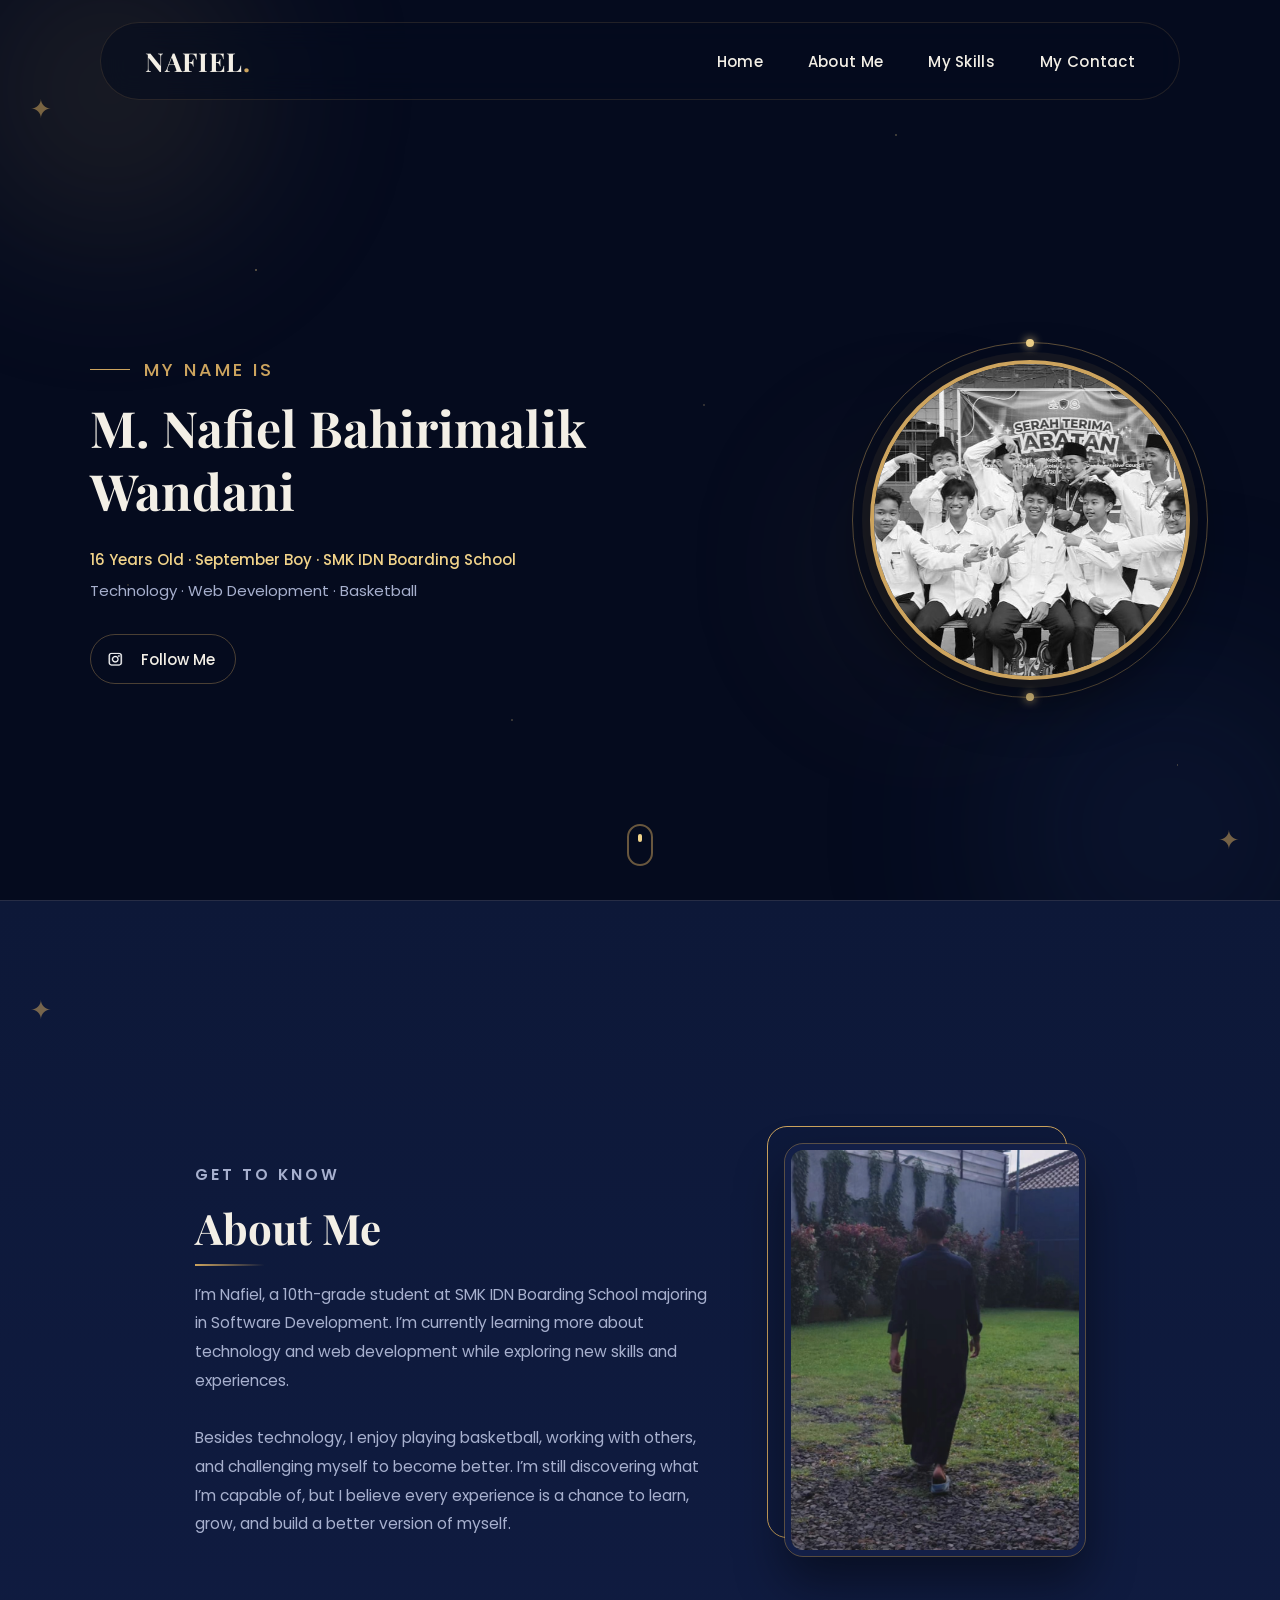
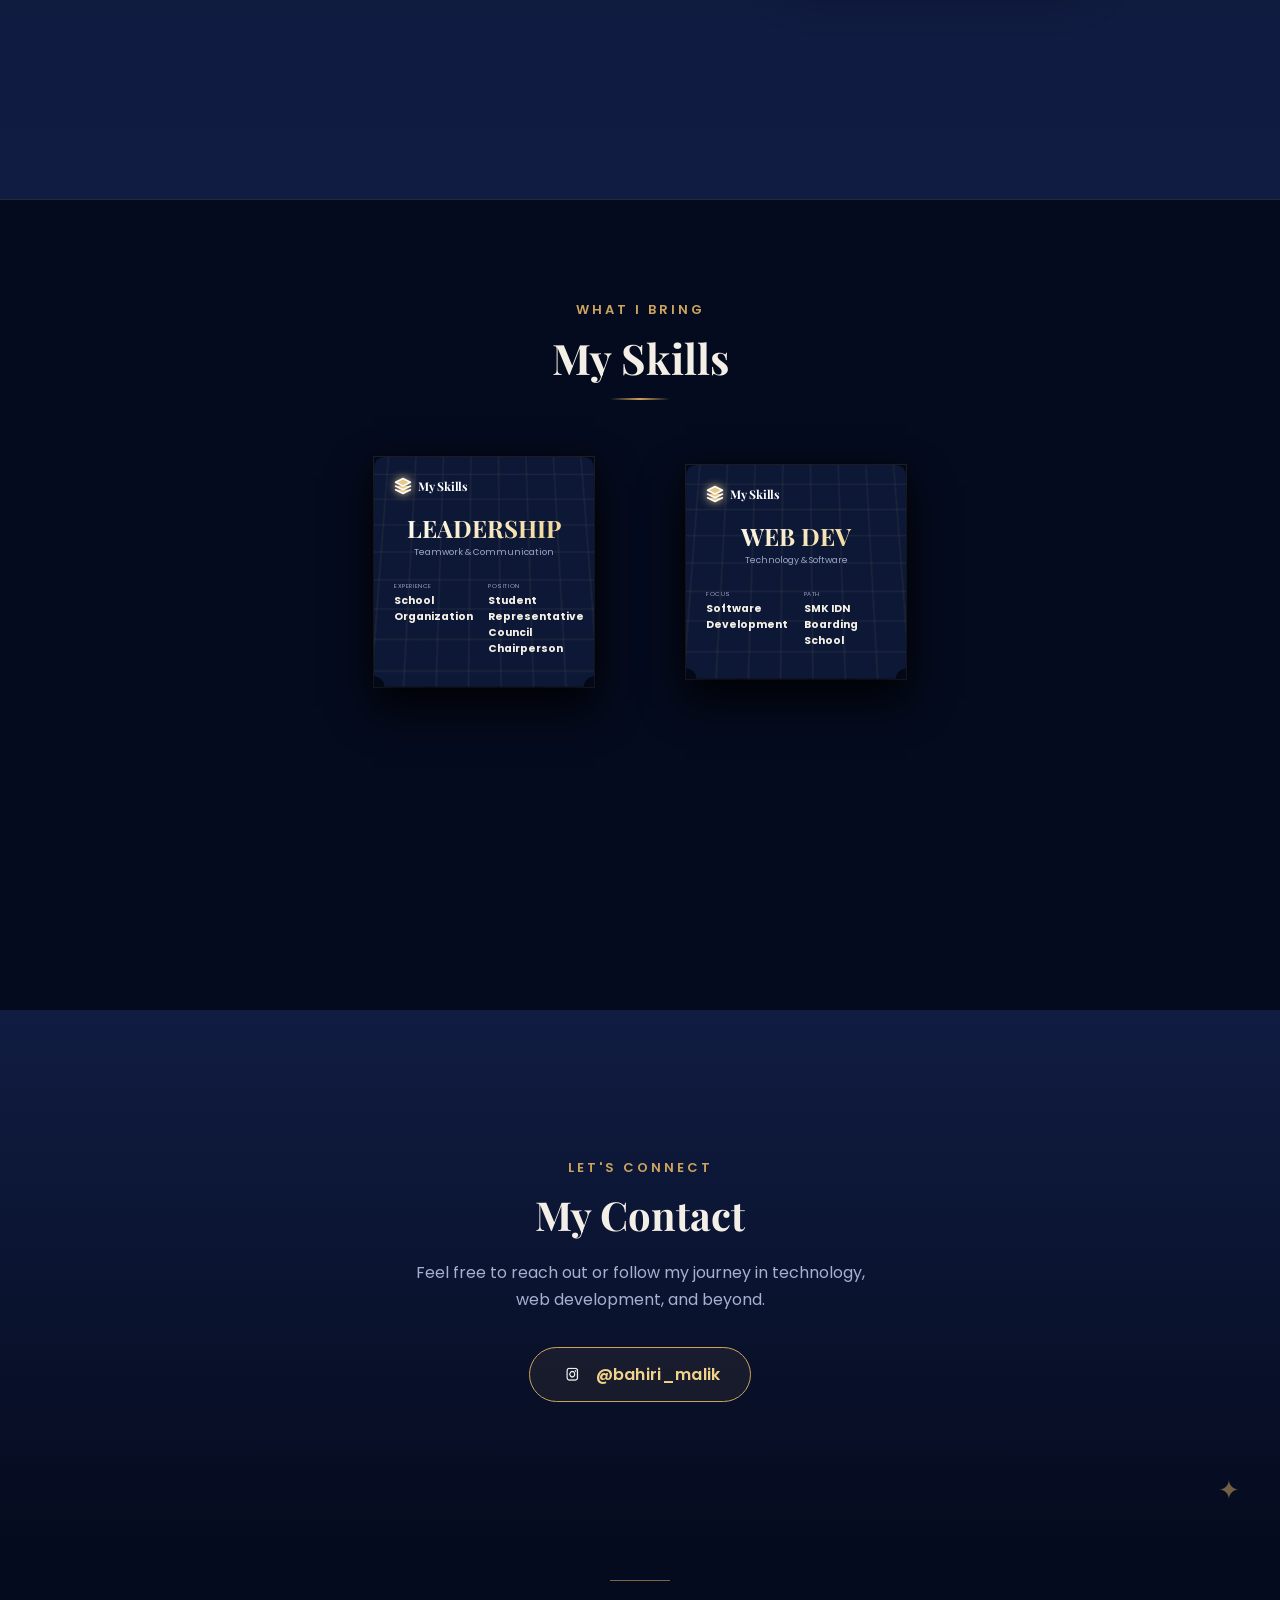
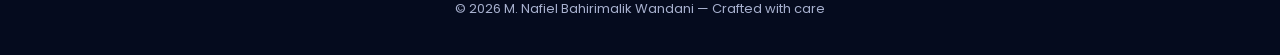
<file: index.html>
<!DOCTYPE html>
<html lang="en">
<head>
<meta charset="UTF-8">
<meta name="viewport" content="width=device-width, initial-scale=1.0">
<title>Nafiel's Portfolio</title>
<link rel="stylesheet" href="one.css">
<link href="https://unpkg.com/aos@2.3.1/dist/aos.css" rel="stylesheet">
<link rel="preconnect" href="https://fonts.googleapis.com">
<link rel="preconnect" href="https://fonts.gstatic.com" crossorigin>
<link href="https://fonts.googleapis.com/css2?family=Playfair+Display:ital,wght@0,500;0,600;0,700;1,600&family=Poppins:wght@300;400;500;600;700&display=swap" rel="stylesheet">
</head>
<body>

<!-- decorative floating particles -->
<div class="bg-decor" aria-hidden="true">
  <span class="orb orb-a"></span>
  <span class="orb orb-b"></span>
  <span class="orb orb-c"></span>
  <div class="stars"></div>
</div>

<nav class="navbar">
  <a href="#awal" class="brand">NAFIEL<span class="brand-dot">.</span></a>

  <button class="burger" id="burger" aria-label="Toggle menu" aria-expanded="false">
    <span></span><span></span><span></span>
  </button>

  <div class="menu" id="menu">
    <ul>
      <li><a href="#awal">Home</a></li>
      <li><a href="#about-me">About Me</a></li>
      <li><a href="#skills">My Skills</a></li>
      <li><a href="#contact">My Contact</a></li>
    </ul>
  </div>
</nav>
<div class="menu-overlay" id="menuOverlay"></div>

<!-- section awalan -->
<section id="awal" class="awalan">
  <span class="ornament ornament-tl" aria-hidden="true">&#10022;</span>
  <span class="ornament ornament-br" aria-hidden="true">&#10022;</span>

  <div class="first container" data-aos="fade-up" data-aos-anchor-placement="top-center" data-aos-duration="1200">

    <div class="hero-text" data-aos="fade-right" data-aos-duration="1200">
      <h2 class="eyebrow"><span class="line"></span>My name is</h2>
      <h1>M. Nafiel Bahirimalik Wandani</h1>

      <div class="list">
        <p class="min">16 Years Old &middot; September Boy &middot; SMK IDN Boarding School</p>
        <p>Technology &middot; Web Development &middot; Basketball</p>
      </div>

      <div class="ig">
        <a href="https://www.instagram.com/bahiri_malik/" target="_blank" rel="noopener">
          <img src="ig.png" alt="Instagram">
          <span>Follow Me</span>
        </a>
      </div>
    </div>

    <div class="pic" data-aos="zoom-in" data-aos-duration="1400">
      <div class="pic-ring"></div>
      <img src="my.jpeg" alt="Profile Picture">
    </div>

  </div>

  <a href="#about-me" class="scroll-cue" aria-label="Scroll down">
    <span></span>
  </a>
</section>
<!-- end section awal -->

<!-- section about me -->
<section id="about-me" class="about-me">
  <span class="ornament ornament-tl" aria-hidden="true">&#10022;</span>

  <div class="abouttext" data-aos="fade-up" data-aos-duration="1000">
    <p class="section-tag">Get To Know</p>
    <h1>About Me</h1>
    <p>I&rsquo;m Nafiel, a 10th-grade student at SMK IDN Boarding School majoring in Software Development. I&rsquo;m currently learning more about technology and web development while exploring new skills and experiences.
    <br><br>
    Besides technology, I enjoy playing basketball, working with others, and challenging myself to become better. I&rsquo;m still discovering what I&rsquo;m capable of, but I believe every experience is a chance to learn, grow, and build a better version of myself.</p>
  </div>

  <div class="aboutimg" data-aos="fade-left" data-aos-duration="1200">
    <div class="frame-decor"></div>
    <img src="me.png" alt="About Me">
  </div>
</section>
<!-- end section about me -->

<!-- skill section -->
<section id="skills" class="skills">
  <p class="section-tag" data-aos="fade-up">What I Bring</p>
  <h2 data-aos="fade-up" data-aos-delay="100">My Skills</h2>

  <div class="card">

    <div class="ticket-canvas" data-aos="fade-up" data-aos-delay="150">
      <div class="ticket-wrapper">
        <div class="ticket">
          <div class="t-main">
            <div class="t-content">
              <div class="t-header">
                <div class="t-logo">
                  <svg viewBox="0 0 24 24">
                    <path d="M12 2L2 7l10 5 10-5-10-5zM2 17l10 5 10-5M2 12l10 5 10-5"
                      stroke="currentColor" stroke-width="2" stroke-linecap="round" stroke-linejoin="round"></path>
                  </svg>
                  My Skills
                </div>
              </div>
              <div class="t-title">Leadership</div>
              <div class="t-subtitle">Teamwork &amp; Communication</div>
              <div class="t-details">
                <div class="t-detail-item">
                  <span class="t-label">Experience</span><span class="t-value">School Organization</span>
                </div>
                <div class="t-detail-item">
                  <span class="t-label">Position</span><span class="t-value">Student Representative Council Chairperson</span>
                </div>
              </div>
            </div>
          </div>
        </div>
      </div>
    </div>

    <div class="ticket-canvas" data-aos="fade-up" data-aos-delay="300">
      <div class="ticket-wrapper">
        <div class="ticket">
          <div class="t-main">
            <div class="t-content">
              <div class="t-header">
                <div class="t-logo">
                  <svg viewBox="0 0 24 24">
                    <path d="M12 2L2 7l10 5 10-5-10-5zM2 17l10 5 10-5M2 12l10 5 10-5"
                      stroke="currentColor" stroke-width="2" stroke-linecap="round" stroke-linejoin="round"></path>
                  </svg>
                  My Skills
                </div>
              </div>
              <div class="t-title">Web Dev</div>
              <div class="t-subtitle">Technology &amp; Software</div>
              <div class="t-details">
                <div class="t-detail-item">
                  <span class="t-label">Focus</span><span class="t-value">Software Development</span>
                </div>
                <div class="t-detail-item">
                  <span class="t-label">Path</span><span class="t-value">SMK IDN Boarding School</span>
                </div>
              </div>
            </div>
          </div>
        </div>
      </div>
    </div>

  </div>
</section>
<!-- end skill section -->

<!-- contact section -->
<section id="contact" class="contact">
  <span class="ornament ornament-br" aria-hidden="true">&#10022;</span>
  <p class="section-tag" data-aos="fade-up">Let's Connect</p>
  <h2 data-aos="fade-up" data-aos-delay="100">My Contact</h2>
  <p class="contact-text" data-aos="fade-up" data-aos-delay="150">
    Feel free to reach out or follow my journey in technology, web development, and beyond.
  </p>
  <a href="https://www.instagram.com/bahiri_malik/" target="_blank" rel="noopener" class="contact-btn" data-aos="fade-up" data-aos-delay="250">
    <img src="ig.png" alt="Instagram">
    <span>@bahiri_malik</span>
  </a>
</section>
<!-- end contact section -->

<footer class="footer">
  <div class="footer-line"></div>
  <p>&copy; <span id="year"></span> M. Nafiel Bahirimalik Wandani &mdash; Crafted with care</p>
</footer>

<script src="https://unpkg.com/aos@2.3.1/dist/aos.js"></script>
<script>
  if (typeof AOS !== 'undefined') {
    AOS.init({ once: true });
  }

  // mobile menu toggle
  const burger = document.getElementById('burger');
  const menu = document.getElementById('menu');
  const overlay = document.getElementById('menuOverlay');

  function setMenu(isOpen) {
    menu.classList.toggle('open', isOpen);
    burger.classList.toggle('open', isOpen);
    overlay.classList.toggle('open', isOpen);
    burger.setAttribute('aria-expanded', isOpen);
    document.body.style.overflow = isOpen ? 'hidden' : '';
  }

  burger.addEventListener('click', () => setMenu(!menu.classList.contains('open')));
  overlay.addEventListener('click', () => setMenu(false));
  menu.querySelectorAll('a').forEach(a => a.addEventListener('click', () => setMenu(false)));
  window.addEventListener('keydown', (e) => { if (e.key === 'Escape') setMenu(false); });

  // navbar shrink on scroll
  const nav = document.querySelector('.navbar');
  window.addEventListener('scroll', () => {
    nav.classList.toggle('scrolled', window.scrollY > 30);
  });

  document.getElementById('year').textContent = new Date().getFullYear();
</script>
</body>
</html>
</file>
<file: one.css>
:root{
  --navy-deep: #050b1e;
  --navy: #0a1330;
  --navy-mid: #101c42;
  --navy-panel: #0d1838;
  --navy-panel-2: #131f47;
  --gold: #cda45e;
  --gold-bright: #f1d38a;
  --gold-soft: #a98a5b;
  --text: #f3efe6;
  --text-muted: #a7b0ce;
  --serif: 'Playfair Display', serif;
  --sans: 'Poppins', sans-serif;
}

*{
  margin: 0;
  padding: 0;
  box-sizing: border-box;
  scroll-behavior: smooth;
}

html{ scroll-padding-top: 80px; max-width: 100%; overflow-x: hidden; }

body{
  background: var(--navy-deep);
  font-family: var(--sans);
  color: var(--text);
  overflow-x: hidden;
  max-width: 100%;
  position: relative;
}

::selection{
  background: var(--gold);
  color: var(--navy-deep);
}

a{ color: inherit; }

/* ---------- SCROLLBAR ---------- */
::-webkit-scrollbar{ width: 10px; }
::-webkit-scrollbar-track{ background: var(--navy-deep); }
::-webkit-scrollbar-thumb{ background: linear-gradient(var(--gold-soft), var(--gold)); border-radius: 10px; }

/* ---------- BACKGROUND DECORATION ---------- */
.bg-decor{
  position: fixed;
  inset: 0;
  z-index: 0;
  overflow: hidden;
  pointer-events: none;
}
.orb{
  position: absolute;
  border-radius: 50%;
  filter: blur(90px);
  opacity: 0.35;
  animation: float 16s ease-in-out infinite;
}
.orb-a{
  width: 420px; height: 420px;
  background: radial-gradient(circle, rgba(205,164,94,0.55), transparent 70%);
  top: -120px; left: -100px;
  animation-duration: 20s;
}
.orb-b{
  width: 500px; height: 500px;
  background: radial-gradient(circle, rgba(46,74,140,0.65), transparent 70%);
  bottom: -180px; right: -140px;
  animation-duration: 24s;
  animation-delay: -6s;
}
.orb-c{
  width: 320px; height: 320px;
  background: radial-gradient(circle, rgba(205,164,94,0.3), transparent 70%);
  top: 45%; left: 60%;
  animation-duration: 18s;
  animation-delay: -3s;
}
@keyframes float{
  0%, 100%{ transform: translate(0,0) scale(1); }
  50%{ transform: translate(30px,-40px) scale(1.08); }
}
.stars{
  position: absolute;
  inset: 0;
  background-image:
    radial-gradient(1.5px 1.5px at 20% 30%, rgba(241,211,138,0.6), transparent),
    radial-gradient(1.5px 1.5px at 70% 15%, rgba(241,211,138,0.45), transparent),
    radial-gradient(1px 1px at 85% 60%, rgba(241,211,138,0.5), transparent),
    radial-gradient(1.5px 1.5px at 40% 80%, rgba(241,211,138,0.4), transparent),
    radial-gradient(1px 1px at 10% 65%, rgba(241,211,138,0.5), transparent),
    radial-gradient(1.5px 1.5px at 55% 45%, rgba(241,211,138,0.35), transparent),
    radial-gradient(1px 1px at 92% 85%, rgba(241,211,138,0.45), transparent);
  background-size: 100% 100%;
  animation: twinkle 6s ease-in-out infinite alternate;
}
@keyframes twinkle{
  0%{ opacity: 0.5; }
  100%{ opacity: 1; }
}

section, .navbar, .footer{
  position: relative;
  z-index: 1;
}

/* ---------- ornaments ---------- */
.ornament{
  position: absolute;
  color: var(--gold);
  font-size: 26px;
  opacity: 0.55;
  animation: spin-slow 12s linear infinite;
  pointer-events: none;
}
.ornament-tl{ top: 90px; left: 30px; }
.ornament-br{ bottom: 40px; right: 40px; }
@keyframes spin-slow{
  from{ transform: rotate(0deg); }
  to{ transform: rotate(360deg); }
}

/* ---------- NAVBAR ---------- */
.navbar{
  display: flex;
  align-items: center;
  justify-content: space-between;
  padding: 18px 44px;
  height: 78px;
  background: rgba(5, 11, 30, 0.55);
  backdrop-filter: blur(14px);
  -webkit-backdrop-filter: blur(14px);
  border: 1px solid rgba(205,164,94,0.15);
  border-radius: 50px;
  color: var(--text);
  position: fixed;
  top: 22px;
  left: 50%;
  transform: translateX(-50%);
  width: min(1080px, 90%);
  z-index: 1000;
  transition: background 0.45s cubic-bezier(0.23,1,0.32,1),
              padding 0.45s cubic-bezier(0.23,1,0.32,1),
              top 0.45s cubic-bezier(0.23,1,0.32,1),
              box-shadow 0.45s ease;
}

.navbar.scrolled{
  top: 12px;
  padding: 12px 44px;
  background: rgba(5, 11, 30, 0.92);
  box-shadow: 0 16px 36px rgba(0,0,0,0.4);
}
.brand{
  font-size: 26px;
  font-weight: 700;
  color: var(--text);
  text-decoration: none;
  font-family: var(--serif);
  letter-spacing: 1px;
  transition: text-shadow 0.4s ease, letter-spacing 0.4s ease;
}
.brand:hover{
  letter-spacing: 1.5px;
  text-shadow: 0 0 18px rgba(241,211,138,0.45);
}
.brand-dot{ color: var(--gold); }

.menu ul{
  display: flex;
  gap: 45px;
  list-style: none;
}
.menu ul li a{
  color: var(--text);
  font-family: var(--sans);
  text-decoration: none;
  font-size: 15px;
  font-weight: 500;
  letter-spacing: 0.3px;
  position: relative;
  padding-bottom: 6px;
  transition: color 0.3s ease;
}
.menu ul li a::after{
  content: "";
  position: absolute;
  left: 0; bottom: 0;
  width: 0%;
  height: 2px;
  background: linear-gradient(90deg, var(--gold), var(--gold-bright));
  transition: width 0.35s ease;
}
.menu ul li a:hover{ color: var(--gold-bright); }
.menu ul li a:hover::after{ width: 100%; }

/* burger */
.burger{
  display: none;
  flex-direction: column;
  gap: 5px;
  background: transparent;
  border: none;
  cursor: pointer;
  z-index: 1100;
  padding: 6px;
  
}
.burger span{
  width: 26px;
  height: 2px;
  background: var(--gold-bright);
  border-radius: 2px;
  transition: transform 0.35s ease, opacity 0.35s ease;
}
.burger.open span:nth-child(1){ transform: translateY(7px) rotate(45deg); }
.burger.open span:nth-child(2){ opacity: 0; }
.burger.open span:nth-child(3){ transform: translateY(-7px) rotate(-45deg); }

/* ---------- HERO ---------- */
.awalan{
  min-height: 100vh;
  display: flex;
  align-items: center;
  padding-top: 140px;
  position: relative;
}
.container{ width: 100%; }
.first{
  display: flex;
  flex-wrap: wrap-reverse;
  align-items: center;
  justify-content: space-between;
  gap: 50px;
  max-width: 1200px;
  margin: 0 auto;
  padding: 60px 50px;
}
.hero-text{ max-width: 620px; }
.eyebrow{
  color: var(--gold);
  font-size: 18px;
  letter-spacing: 3px;
  text-transform: uppercase;
  font-weight: 500;
  display: flex;
  align-items: center;
  gap: 14px;
}
.eyebrow .line{
  width: 40px;
  height: 1px;
  background: var(--gold);
  display: inline-block;
}
.first h1{
  font-family: var(--serif);
  color: var(--text);
  font-size: clamp(30px, 4.4vw, 50px);
  margin-top: 14px;
  line-height: 1.25;
  font-weight: 700;
}
.list{
  color: var(--text-muted);
  margin-top: 26px;
}
.list p{ margin-bottom: 8px; font-size: 15px; }
.min{ color: var(--gold-bright); font-weight: 500; }

.pic{
  position: relative;
  width: 320px;
  height: 320px;
  display: flex;
  align-items: center;
  justify-content: center;
  flex-shrink: 0;
}
.pic-ring{
  position: absolute;
  inset: -18px;
  border-radius: 50%;
  border: 1px solid rgba(205,164,94,0.45);
  animation: spin-slow 18s linear infinite;
}
.pic-ring::before,
.pic-ring::after{
  content: "";
  position: absolute;
  width: 8px; height: 8px;
  border-radius: 50%;
  background: var(--gold-bright);
  box-shadow: 0 0 10px var(--gold-bright);
}
.pic-ring::before{ top: -4px; left: 50%; transform: translateX(-50%); }
.pic-ring::after{ bottom: -4px; left: 50%; transform: translateX(-50%); }
.pic img{
  width: 100%;
  height: 100%;
  border-radius: 50%;
  object-fit: cover;
  display: block;
  border: 4px solid var(--gold);
  box-shadow: 0 0 0 8px rgba(205,164,94,0.08), 0 20px 50px rgba(0,0,0,0.5);
  transition: transform 0.6s ease, box-shadow 0.6s ease;
  position: relative;
  z-index: 1;
}
.pic:hover img{
  transform: scale(1.05);
  box-shadow: 0 0 0 10px rgba(205,164,94,0.15), 0 0 40px rgba(241,211,138,0.4);
}

.ig{
  margin-top: 32px;
  display: flex;
  align-items: center;
  width: fit-content;
}
.ig a{
  display: flex;
  align-items: center;
  gap: 12px;
  text-decoration: none;
  padding: 10px 20px 10px 10px;
  border: 1px solid rgba(205,164,94,0.35);
  border-radius: 999px;
  transition: all 0.4s ease;
}
.ig img{ width: 28px; height: 28px; object-fit: contain; border-radius: 50%; }
.ig span{ color: var(--text); font-size: 15px; font-weight: 500; }
.ig a:hover{
  background: rgba(205,164,94,0.12);
  border-color: var(--gold);
  transform: translateX(6px);
}

.scroll-cue{
  position: absolute;
  bottom: 34px;
  left: 50%;
  transform: translateX(-50%);
  width: 26px;
  height: 42px;
  border: 2px solid rgba(205,164,94,0.5);
  border-radius: 20px;
  display: flex;
  justify-content: center;
  padding-top: 8px;
}
.scroll-cue span{
  width: 4px;
  height: 8px;
  border-radius: 3px;
  background: var(--gold-bright);
  animation: scroll-dot 1.8s ease-in-out infinite;
}
@keyframes scroll-dot{
  0%{ transform: translateY(0); opacity: 1; }
  70%{ transform: translateY(14px); opacity: 0; }
  100%{ opacity: 0; }
}

/* ---------- SECTION SHARED ---------- */
.section-tag{
  color: var(--gold);
  text-transform: uppercase;
  letter-spacing: 3px;
  font-size: 13px;
  font-weight: 600;
  margin-bottom: 10px;
}

/* ---------- ABOUT ---------- */
.about-me{
  display: flex;
  flex-wrap: wrap;
  justify-content: center;
  align-items: center;
  gap: 70px;
  background: linear-gradient(180deg, var(--navy-panel), var(--navy-mid));
  padding: 100px 50px;
  min-height: 100vh;
  border-top: 1px solid rgba(205,164,94,0.12);
  border-bottom: 1px solid rgba(205,164,94,0.12);
}
.abouttext{ color: var(--text); max-width: 520px; }
.abouttext h1{
  font-family: var(--serif);
  font-size: 42px;
  margin-bottom: 25px;
  position: relative;
  display: inline-block;
  font-weight: 700;
}
.abouttext h1::after{
  content: "";
  position: absolute;
  left: 0; bottom: -10px;
  width: 70px;
  height: 2px;
  background: linear-gradient(90deg, var(--gold), transparent);
}
.about-me p{
  line-height: 1.85;
  color: var(--text-muted);
  font-size: 15.5px;
}
.aboutimg{ position: relative; }
.frame-decor{
  position: absolute;
  top: -18px; left: -18px;
  width: 100%; height: 100%;
  border: 1px solid var(--gold);
  border-radius: 20px;
  z-index: 0;
  transition: transform 0.4s ease;
}
.aboutimg:hover .frame-decor{ transform: translate(-8px,-8px); }
.aboutimg img{
  position: relative;
  z-index: 1;
  border: solid var(--navy-panel-2) 6px;
  outline: 1px solid rgba(205,164,94,0.4);
  transition: transform 0.5s ease, box-shadow 0.5s ease;
  border-radius: 18px;
  height: auto;
  width: min(300px, 78vw);
  max-width: 100%;
  display: block;
  box-shadow: 0 25px 50px rgba(0,0,0,0.45);
}
.aboutimg:hover img{ transform: translate(6px, 6px); }

/* ---------- SKILLS ---------- */
.skills{
  display: flex;
  flex-direction: column;
  align-items: center;
  padding: 100px 20px;
  min-height: 90vh;
  text-align: center;
}
#skills > h2{
  font-family: var(--serif);
  font-size: 42px;
  color: var(--text);
  font-weight: 700;
  margin-bottom: 55px;
  position: relative;
}
#skills > h2::after{
  content: "";
  position: absolute;
  left: 50%;
  transform: translateX(-50%);
  bottom: -14px;
  width: 60px;
  height: 2px;
  background: linear-gradient(90deg, transparent, var(--gold), transparent);
}

.card{
  gap: 60px;
  display: flex;
  flex-wrap: wrap;
  justify-content: center;
  width: 100%;
}

/* ---------- TICKET CARD (navy/gold) ---------- */
.ticket-canvas{
  min-height: 100%;
  display: flex;
  align-items: center;
  justify-content: center;
  padding: 1em;
}
.ticket-wrapper{
  --t-bg: #0d1836;
  --t-bg-light: #13204a;
  --t-accent: #e8c987;
  --t-accent-glow: rgba(232,201,135,0.55);
  --t-text-main: #f5f1e6;
  --t-text-muted: #9aa4c4;
  font-size: 10px;
  perspective: 1000px;
  display: inline-block;
}
.ticket{
  position: relative;
  width: 22em;
  color: var(--t-text-main);
  font-family: var(--sans);
  transform-style: preserve-3d;
  transition: transform 0.6s cubic-bezier(0.23,1,0.32,1), box-shadow 0.6s ease;
  box-shadow: 0 20px 40px rgba(0,0,0,0.7), 0 0 0 1px rgba(232,201,135,0.12);
  background: transparent;
  filter: drop-shadow(0px 0px 10px rgba(0,0,0,0.4));
}
.ticket-wrapper:hover .ticket{
  transform: rotateX(5deg) rotateY(-10deg) scale(1.02);
  box-shadow: 20px 20px 40px rgba(0,0,0,0.55), 0 0 0 1px rgba(232,201,135,0.25), -5px -5px 25px var(--t-accent-glow);
}
.ticket::after{
  content: "";
  position: absolute;
  inset: 0;
  border-radius: 1em;
  pointer-events: none;
  background: linear-gradient(115deg, transparent 0%, transparent 40%, rgba(232,201,135,0.12) 45%, rgba(232,201,135,0.3) 50%, rgba(232,201,135,0.12) 55%, transparent 60%, transparent 100%);
  z-index: 10;
  background-size: 250% 250%;
  background-position: 100% 100%;
  transition: background-position 0.6s cubic-bezier(0.23,1,0.32,1);
  mix-blend-mode: overlay;
}
.ticket-wrapper:hover .ticket::after{ background-position: 0% 0%; }
.t-main{
  padding: 2em;
  position: relative;
  overflow: hidden;
  background: radial-gradient(circle at bottom left, transparent 1em, var(--t-bg) 1.05em),
              radial-gradient(circle at bottom right, transparent 1em, var(--t-bg) 1.05em);
  background-size: 51% 100%;
  background-position: bottom left, bottom right;
  background-repeat: no-repeat;
  border-top-left-radius: 1em;
  border-top-right-radius: 1em;
}
.t-main::after{
  content: "";
  position: absolute;
  top: 0; left: 0; right: 0; bottom: 0;
  background-image: linear-gradient(rgba(232,201,135,0.1) 1px, transparent 1px),
                     linear-gradient(90deg, rgba(232,201,135,0.1) 1px, transparent 1px);
  background-size: 2em 2em;
  opacity: 0.6;
  z-index: 0;
  pointer-events: none;
  transform: perspective(500px) rotateX(20deg) scale(1.5);
  animation: grid-scroll 20s linear infinite;
}
@keyframes grid-scroll{
  0%{ background-position: 0 0; }
  100%{ background-position: 0 4em; }
}
.t-content{ position: relative; z-index: 1; }
.t-header{ display: flex; justify-content: space-between; align-items: flex-start; margin-bottom: 2em; }
.t-logo{ display: flex; align-items: center; gap: 0.5em; font-weight: 700; font-size: 1.2em; letter-spacing: -0.02em; color: #fff; font-family: var(--serif); }
.t-logo svg{
  width: 1.5em; height: 1.5em;
  fill: var(--t-accent);
  filter: drop-shadow(0 0 5px var(--t-accent));
  animation: logo-pulse 3s ease-in-out infinite alternate;
}
@keyframes logo-pulse{
  0%{ filter: drop-shadow(0 0 2px var(--t-accent)); }
  100%{ filter: drop-shadow(0 0 10px var(--t-accent)) brightness(1.2); }
}
.t-title{
  font-family: var(--serif);
  font-size: 2.4em;
  font-weight: 700;
  line-height: 1.1;
  margin-bottom: 0.2em;
  text-transform: uppercase;
  background: linear-gradient(135deg, #fff 0%, var(--gold-bright) 100%);
  -webkit-background-clip: text;
  background-clip: text;
  -webkit-text-fill-color: transparent;
}
.t-subtitle{ color: var(--t-text-muted); font-size: 0.9em; margin-bottom: 2.5em; }
.t-details{ display: grid; grid-template-columns: 1fr 1fr; gap: 1.5em; margin-bottom: 1em; }
.t-detail-item{ display: flex; flex-direction: column; gap: 0.2em; text-align: left; }
.t-label{ font-size: 0.6em; text-transform: uppercase; letter-spacing: 0.1em; color: var(--t-text-muted); }
.t-value{ font-size: 1.05em; font-weight: 700; color: var(--t-text-main); }

/* ---------- CONTACT ---------- */
.contact{
  display: flex;
  flex-direction: column;
  align-items: center;
  text-align: center;
  padding: 110px 30px;
  background: linear-gradient(180deg, var(--navy-mid), var(--navy-deep));
  min-height: 60vh;
  justify-content: center;
}
.contact h2{
  font-family: var(--serif);
  font-size: 40px;
  font-weight: 700;
  margin-bottom: 18px;
}
.contact-text{
  color: var(--text-muted);
  max-width: 480px;
  line-height: 1.7;
  margin-bottom: 34px;
}
.contact-btn{
  display: flex;
  align-items: center;
  gap: 12px;
  text-decoration: none;
  padding: 14px 30px;
  border-radius: 999px;
  border: 1px solid var(--gold);
  background: rgba(205,164,94,0.08);
  color: var(--gold-bright);
  font-weight: 600;
  letter-spacing: 0.3px;
  transition: all 0.4s ease;
}
.contact-btn img{ width: 24px; height: 24px; }
.contact-btn:hover{
  background: var(--gold);
  color: var(--navy-deep);
  transform: translateY(-3px);
  box-shadow: 0 15px 30px rgba(205,164,94,0.3);
}

/* ---------- FOOTER ---------- */
.footer{
  text-align: center;
  padding: 30px 20px 36px;
  background: var(--navy-deep);
  color: var(--text-muted);
  font-size: 13px;
}
.footer-line{
  width: 60px;
  height: 1px;
  background: var(--gold);
  margin: 0 auto 18px;
  opacity: 0.6;
}

/* ---------- RESPONSIVE ---------- */
@media (max-width: 900px){
  .navbar{ padding: 14px 22px; width: min(560px, 92%); }
  .navbar.scrolled{ padding: 10px 22px; }
  .burger{ display: flex; }
  .menu{
    position: fixed;
    top: 0; right: 0;
    height: 100dvh;
    width: min(78vw, 320px);
    background: linear-gradient(180deg, var(--navy-panel), var(--navy-deep));
    border-left: 1px solid rgba(205,164,94,0.2);
    transform: translateX(100%);
    transition: transform 0.5s cubic-bezier(0.23,1,0.32,1);
    display: flex;
    align-items: center;
    padding: 100px 40px;
    box-shadow: -20px 0 40px rgba(0,0,0,0.4);
  }
  .menu.open{ transform: translateX(0); }
  .menu ul{
    flex-direction: column;
    gap: 30px;
    width: 100%;
  }
  .menu ul li a{ font-size: 18px; }

  .menu-overlay{
    position: fixed;
    inset: 0;
    background: rgba(5,11,30,0.55);
    backdrop-filter: blur(2px);
    opacity: 0;
    pointer-events: none;
    transition: opacity 0.4s ease;
    z-index: 999;
  }
  .menu-overlay.open{ opacity: 1; pointer-events: auto; }
}

@media (max-width: 768px){
  .first{
    flex-direction: column;
    text-align: center;
    padding: 40px 25px;
  }
  .hero-text{ max-width: 100%; }
  .eyebrow{ justify-content: center; }
  .pic{ width: 220px; height: 220px; }
  .ig{ margin: 28px auto 0; }
  .about-me{
    flex-direction: column-reverse;
    text-align: center;
    padding: 70px 25px;
  }
  .abouttext h1::after{ left: 50%; transform: translateX(-50%); }
  .frame-decor{ display: none; }
  .aboutimg:hover img{ transform: none; }
  .ornament{ display: none; }
}

@media (max-width: 420px){
  .navbar{ padding: 12px 14px; width: 94%; top: 14px; }
  .navbar.scrolled{ top: 8px; }
  .brand{ font-size: 21px; }
  .ticket{ width: 18.5em; font-size: 9px; }
}

/* ---------- MOTION PREFERENCE ---------- */
@media (prefers-reduced-motion: reduce){
  *{ animation-duration: 0.001ms !important; animation-iteration-count: 1 !important; transition-duration: 0.001ms !important; scroll-behavior: auto !important; }
}
</file>
